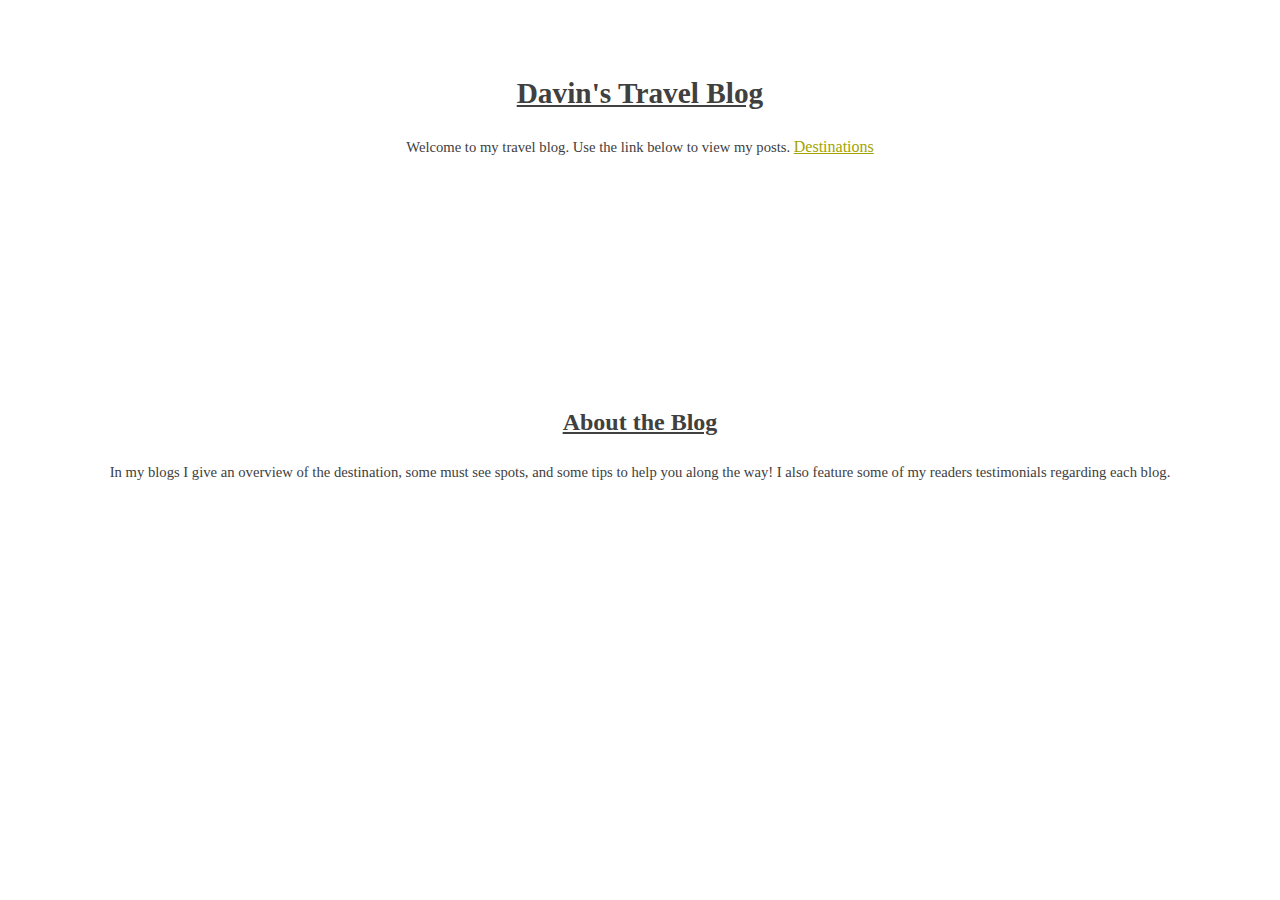
<file: index.html>
<!DOCTYPE html>
<html lang="en">

<head>
    <meta charset="UTF-8">
    <meta name="viewport" content="width=device-width, initial-scale=1.0">
    <title>Home Page</title>
    <link rel="stylesheet" href="index.css">
</head>

<body>
    <h1>Davin's Travel Blog</h1>
    <p1>
        Welcome to my travel blog.
    </p1>
    <p2>
        Use the link below to view my posts.
    </p2>

    <a href="destination.html">Destinations</a>

    <h2>About the Blog</h2>
    <p3>
        In my blogs I give an overview of the destination, some must see spots, and some tips to help you along the way!
    </p3>
    <p4>
        I also feature some of my readers testimonials regarding each blog. 
    </p4>

</body>

</html>
</file>
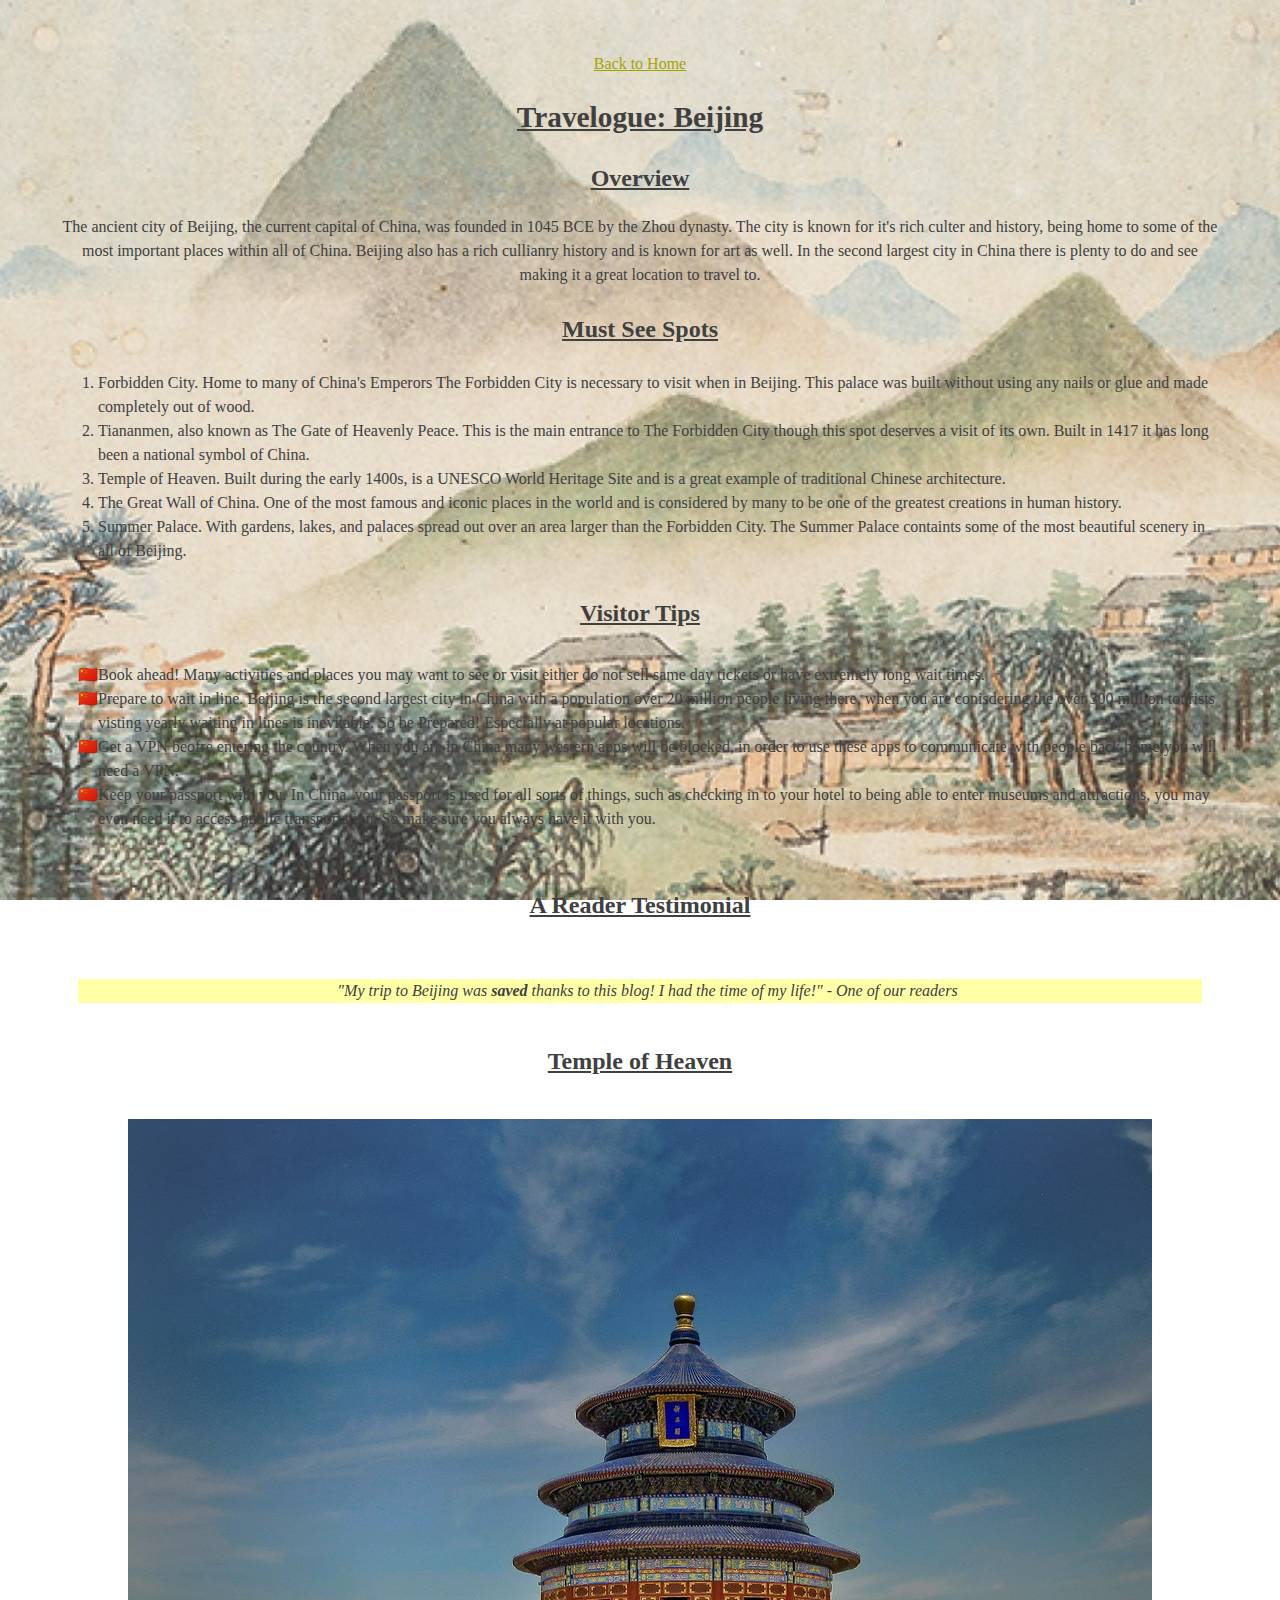
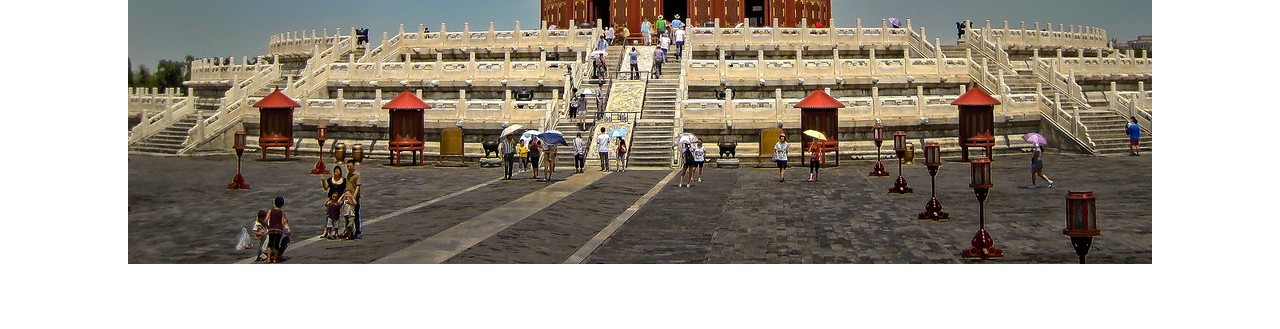
<file: destination.html>
<!-- Features: Background and ul changed-->
<!DOCTYPE html>
<html lang="en">

<head>
    <meta charset="UTF-8">
    <meta name="viewport" content="width=device-width, initial-scale=1.0">
    <title>Destination</title>
    <link rel="stylesheet" href="style.css">
    
</head>

<body>
      <a href="index.html">Back to Home</a>

    <h1>Travelogue: Beijing</h1>

    <h2>Overview</h2>
    
    <p1>The ancient city of Beijing, the current capital of China,
         was founded in 1045 BCE by the Zhou dynasty. The city is known for
        it's rich culter and history, being home to some of the most 
        important places within all of China. Beijing also has a rich cullianry history
        and is known for art as well. In the second largest city in China there is plenty to
        do and see making it a great location to travel to.</p1>

    <h3>Must See Spots</h3>

        <ol>
            <li>Forbidden City. Home to many of China's Emperors The Forbidden City
                is necessary to visit when in Beijing. This palace was built without using any nails or glue and made completely out of wood.
            </li>
            <li>Tiananmen, also known as The Gate of Heavenly Peace. This is the main entrance to The
                Forbidden City though this spot deserves a visit of its own. Built in 1417 it has long been a
                national symbol of China. </li>
            <li>Temple of Heaven. Built during the early 1400s, is a UNESCO World Heritage Site 
                and is a great example of traditional Chinese architecture.</li>
            <li>The Great Wall of China. One of the most famous and iconic places in the world and is considered by many to be one of the greatest
                creations in human history.
            </li>
            <li>Summer Palace. With gardens, lakes, and palaces spread out over an area larger than the Forbidden City.
                The Summer Palace containts some of the most beautiful scenery in all of Beijing.</li>
        </ol>

    <h4>Visitor Tips</h4>

    <ul>
        <li>Book ahead! Many activities and places you may want to see or visit 
            either do not sell same day tickets or have extremely long wait times.</li>
        <li>Prepare to wait in line. Beijing is the second largest city in China with a population
            over 20 million people living there, when you are conisdering the over 300 million tourists
             visting yearly waiting in lines is inevitable. So be Prepared! Especially at popular locations.
        </li>
        <li>Get a VPN beofre entering the country. When you are in China many western apps will be blocked, 
            in order to use these apps to communicate with people back home you will need a VPN.</li>
        <li>Keep your passport with you. In China, your passport is used for all sorts of things, such as checking in to your hotel to being able to enter museums and
            attractions, you may even need it to access public transportation. So make sure you always have it with you.
        </li>
    </ul>


    <h6>A Reader Testimonial</h6>
    <blockquote>
        <p>"My trip to Beijing was <p7>saved</p7> thanks to this blog! I had the time of my life!" - One of our readers</p>
    </blockquote>


    <h5>Temple of Heaven</h5>
    <img src="Temple of Heaven-XL.jpg" alt="Temple of Heaven" />


    


</body>




</html>
</file>
<file: index.css>
body {
    background-color: white;
    font-family: 'Times New Roman', Times, serif;
    text-align: center;
    padding: 50px;       
    margin-top: 2px; 
    line-height: 1.5; 
    color: #404040;

    

}

    a{
        color: #A4A400;
    }

 h1{
        font-size: 22pt;
        text-decoration: underline;
        font-weight: bold;
    }

 h2{
        padding-top: 225px;
        font-size: 18pt;
        text-decoration: underline;
        font-weight: bold;
        
    }

    p1, p2, p3, p4 {
        font-size: 11pt;
        margin: 10px 0;
    }
</file>
<file: style.css>
body {
    background-image: url('Art.jpg');
    background-size: cover;
    background-position: center;
    background-attachment: fixed;
    font-family: 'Times New Roman', Times, serif;
    padding: 50px;       
    margin-top: 2px; 
    line-height: 1.5; 
    text-align: center;
    color: #404040;

    
    

}

    a{
        color: #A4A400;
    }

    h1{
        font-size: 22pt;
        text-decoration: underline;
        font-weight: bold;
    }

    h2, h3, h4, h5, h6{
        font-size: 18pt;
        text-decoration: underline;
        font-weight: bold;
        
    }

    ol{
        text-align: left;
    }

    ul{
        list-style: "🇨🇳";
        text-align: left;
    }

    img {
        max-width: 100%;
        height: auto;
    }

    blockquote{
        font-style: italic;
        color: #404040;
        background-color: #FFFFA8;
        margin: 20px;
        padding-left: 15px;
    }

    p7{
        font-weight: bold;
    }
</file>
